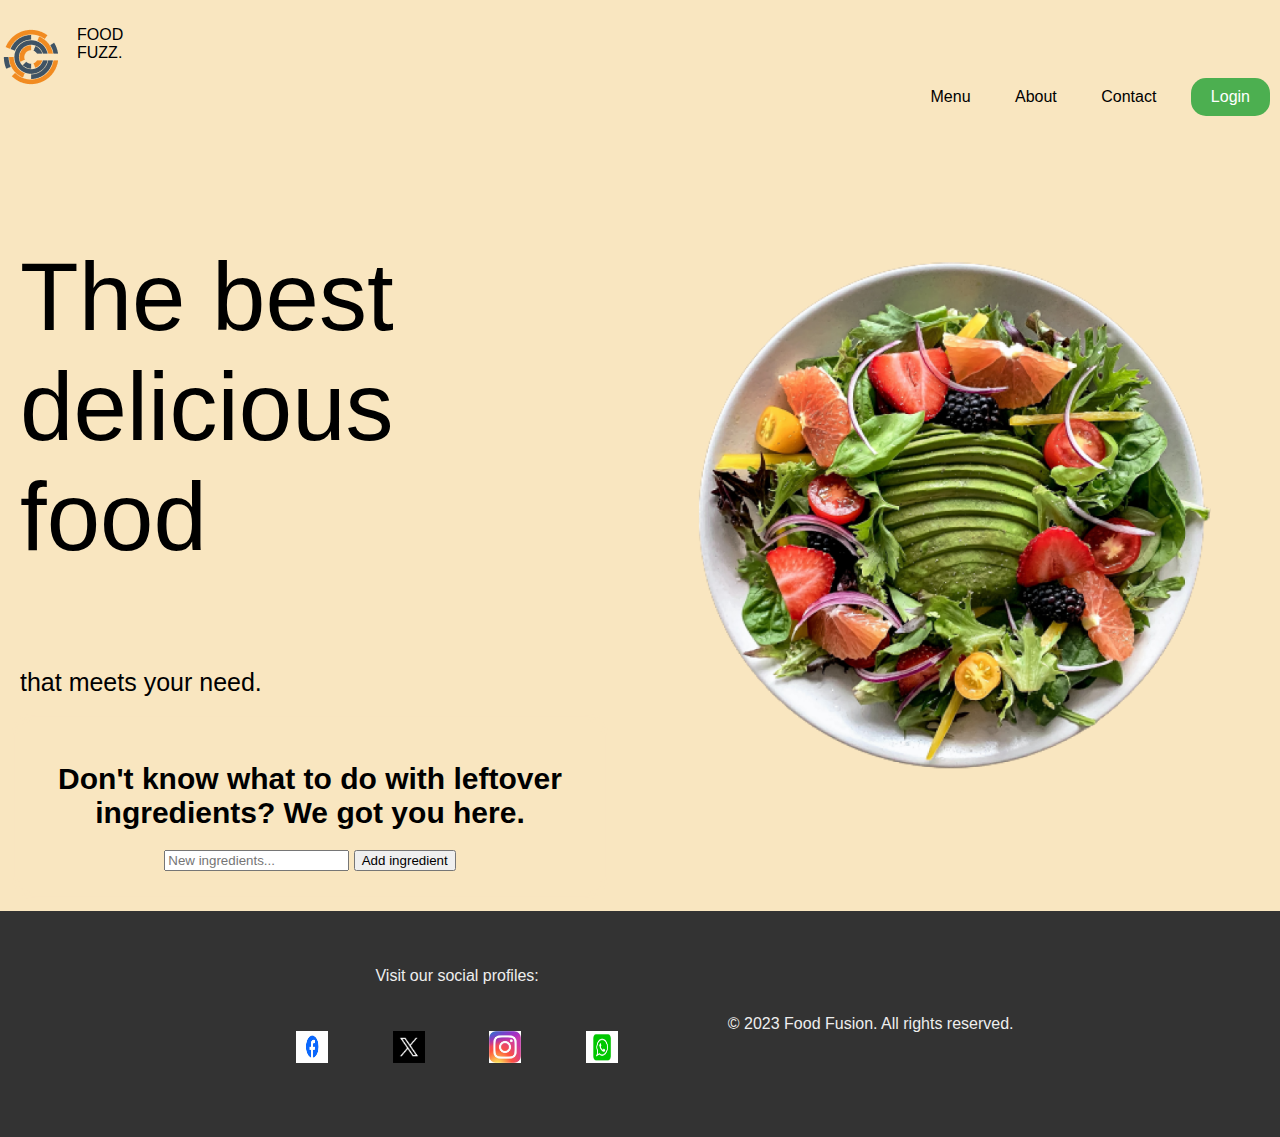
<file: index.html>
<!DOCTYPE html>
<html>
<head>
  <title>Food Fuzz</title>
  <link rel="stylesheet" href="indexcss.css">
</head>
<body>
  <header>
    
    <nav>
    <img src="vscode-icons_file-type-chef.png" alt=logo" style="float: left; margin-right: 15px;">
    <p style="text-align: left;" style="font-family: 'Arial', sans-serif;">FOOD <br> FUZZ.</p>
    <div class="centered-links">
        <a href="#">Menu</a>
        <a href="about.html">About</a>
        <a href="contact.html">Contact</a>
        <a href="login.html" class="login-button">Login</a>
    </div>
    </nav>
  </header>
  <main>
    <section class="salad">
        <section class="food">
            
            <p style="font-size: 96px;">The best <br> delicious food <p style="font-size: 25px;">that meets your need.</p></p>
            <div class="container">
              <h1>Don't know what to do with leftover ingredients? We got you here.</h1>
              <ul id="taskList"></ul>
              <div>
                  <input type="text" id="taskInput" placeholder="New ingredients...">
                  <button onclick="addTask()">Add ingredient</button>
              </div>
          </div>
          <script src="script.js"></script>
          </section>
          <img src="unsplash_iye5SqIRCYw.png" alt="" style="float: right; margin-left: 40px;"> 
          </section>
          
  </main>
  <footer>
    <div class="social" style="text-align: center;"">
        <p>Visit our social profiles:</p>
        <div style="text-align: center;"">
            <img src="fb.avif" alt="Facebook">
            <img src="x.avif" alt="X">
            <img src="insta.jpeg" alt="Instagram">
            <img src="whatsapp.jpg" alt="Whatsapp">
        </div>
    </div>
    <div class="copy" style="text-align: center;"">
        <p>&copy; 2023 Food Fusion. All rights reserved.</p>
    </div>
</footer>
</body>
</html>
</file>
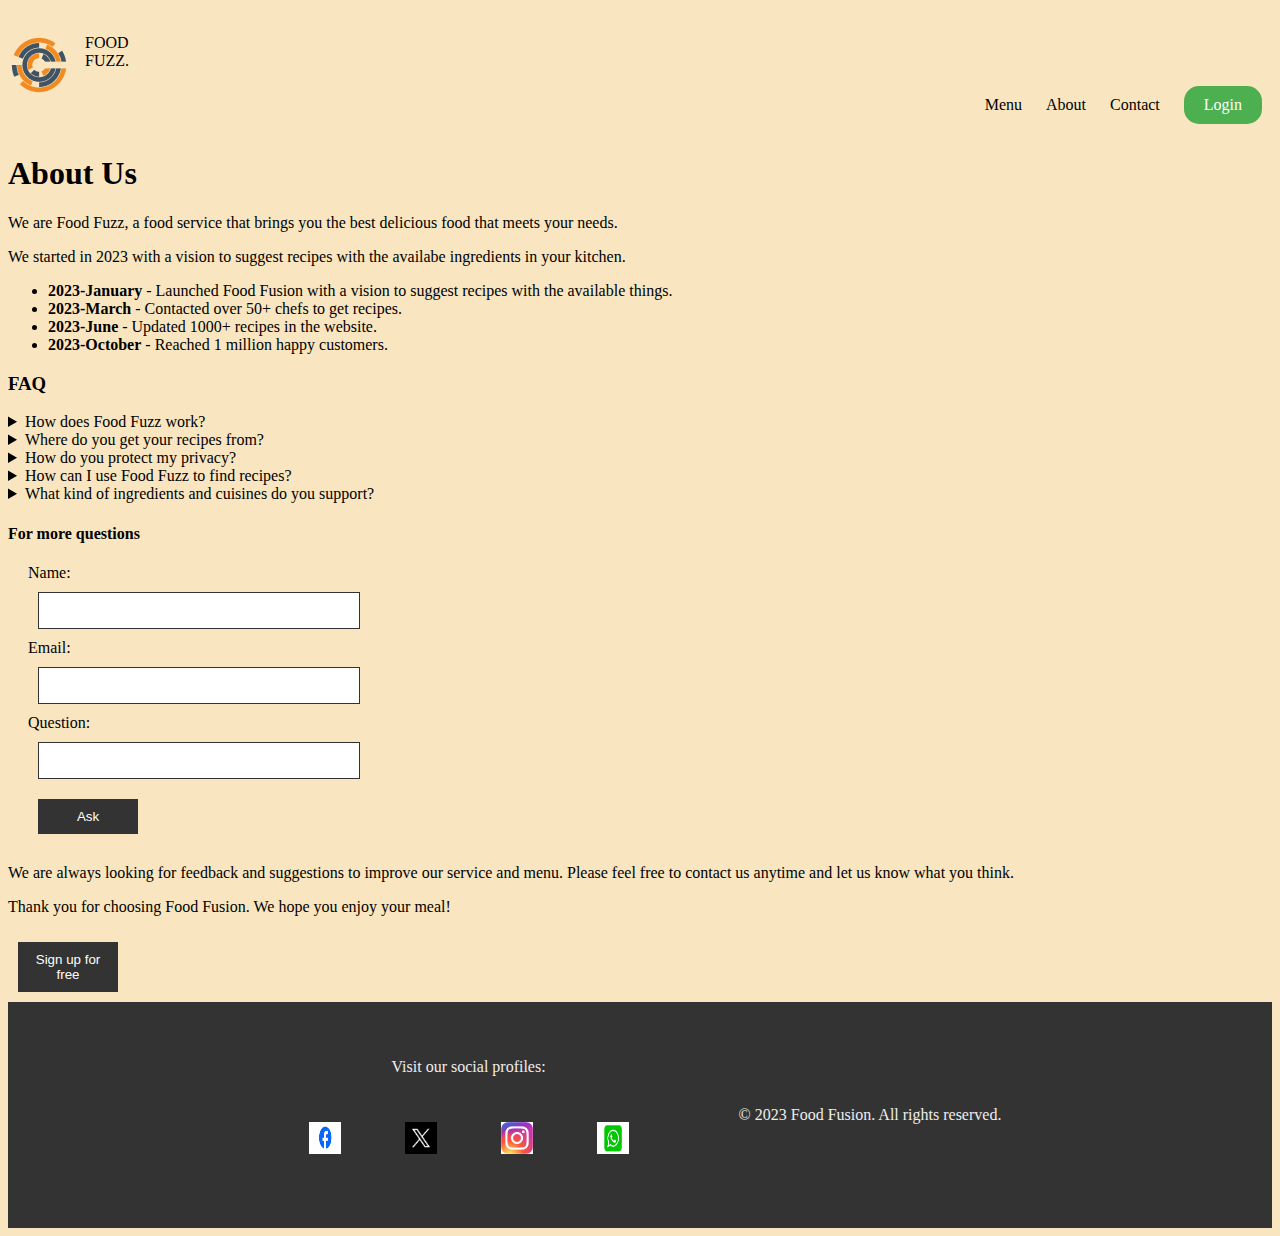
<file: about.html>
<!DOCTYPE html>
<html lang="en">
<head>
    <link rel="stylesheet" href="aboutcss.css" type="text/css">
</head>
<body>

    <header>
    
        <nav>
        <img src="vscode-icons_file-type-chef.png" alt=logo" style="float: left; margin-right: 15px;">
        <p style="text-align: left;" style="font-family: 'Arial', sans-serif;">FOOD <br> FUZZ.</p>
        <div class="centered-links" style="text-align: right;">
            <a href="#">Menu</a>
            <a href="about.html">About</a>
            <a href="contact.html">Contact</a>
            <a href="login.html" class="login-button">Login</a>

              
            </div>
        </nav>
      </header>

<div class="container">
     <h1>About Us</h1>
     <p>We are Food Fuzz, a food service that brings you the best delicious food that meets your needs.</p>
     <p>We started in 2023 with a vision to suggest recipes with the availabe ingredients in your kitchen.</p>
     <ul>
        <li><span style="color: black; font-weight: bold;">2023-January</span> - Launched Food Fusion with a vision to suggest recipes with the available things.</li>
        <li><span style="color: black; font-weight: bold;">2023-March</span> - Contacted over 50+ chefs to get recipes.</li>
        <li><span style="color: black; font-weight: bold;">2023-June</span> - Updated 1000+ recipes in the website.</li>
        <li><span style="color: black; font-weight: bold;">2023-October</span> - Reached 1 million happy customers.</li>
      </ul>
      <h3>FAQ</h3>
      <details>
        <summary>How does Food Fuzz work?</summary>
        <p>Food Fuzz is a web app that helps you find recipes based on the ingredients you have in your kitchen. You just need to enter the ingredients you have, and we will suggest you the best recipes that match your preferences and dietary needs.</p>
      </details>
      <details>
        <summary>Where do you get your recipes from?</summary>
        <p>We get our recipes from various sources, such as online databases, cookbooks, blogs, and user submissions. We verify and test each recipe before adding it to our app, so you can be sure that they are delicious and reliable.</p>
      </details>
      <details>
        <summary>How do you protect my privacy?</summary>
        <p>We respect your privacy and we do not share your personal information with any third parties. We only use your data to provide you with the best service and to improve our app. You can read our full privacy policy [here](https://www.w3schools.com/howto/howto_js_collapsible.asp).</p>
      </details>
      <details>
        <summary>How can I use Food Fuzz to find recipes?</summary>
        <p>Using Food Fuzz is very simple and easy. You just need to enter the ingredients you have in your kitchen, and we will suggest you the best recipes that match your preferences and dietary needs. You can also filter the results by cuisine, cooking time, difficulty level, and more. You can then view the recipe details, instructions, and nutritional information, and save them to your favorites for later.</p>
      </details>
      <details>
        <summary>What kind of ingredients and cuisines do you support?</summary>
        <p>We support a wide range of ingredients and cuisines from all over the world. You can find recipes for salads, burgers, pizzas, drinks, desserts, and more. You can also find recipes for Indian, Chinese, Italian, Mexican, Thai, and other cuisines. We are constantly adding new ingredients and cuisines to our database, so you can always discover new dishes with what you have.</p>
      </details>
      <h4>For more questions</h4>
      <form id="faq-form">
        <label for="name">Name:</label>
        <input type="text" id="name" name="name" required>
        <label for="email">Email:</label>
        <input type="email" id="email" name="email" required>
        <label for="question">Question:</label>
        <input type="text" id="question" name="question" required>
        <button type="submit">Ask</button>
      </form>
      <style>
        form {
          display: flex;
          flex-direction: column;
          align-items: Left;
          margin: 20px;
        }
        input {
          width: 300px;
          padding: 10px;
          margin: 10px;
          border: 1px solid #333;
        }
        button {
          width: 100px;
          padding: 10px;
          margin: 10px;
          border: none;
          background-color: #333;
          color: white;
          cursor: pointer;
        }
      </style>

     <p>We are always looking for feedback and suggestions to improve our service and menu. Please feel free to contact us anytime and let us know what you think.</p>
     <p>Thank you for choosing Food Fusion. We hope you enjoy your meal!</p>
     
     <button onclick="window.location.href='C:\Users\nbind\OneDrive\Pictures\Screenshots\Screenshot 2023-11-19 153308.png';">Sign up for free</button>
     
</div>

<footer>
    <div class="social" style="text-align: center;"">
        <p>Visit our social profiles:</p>
        <div style="text-align: center;"">
            <img src="fb.avif" alt="Facebook">
            <img src="x.avif" alt="X">
            <img src="insta.jpeg" alt="Instagram">
            <img src="whatsapp.jpg" alt="Whatsapp">
        </div>
    </div>
    <div class="copy" style="text-align: center;"">
        <p>&copy; 2023 Food Fusion. All rights reserved.</p>
    </div>
</footer>

</html>
</file>
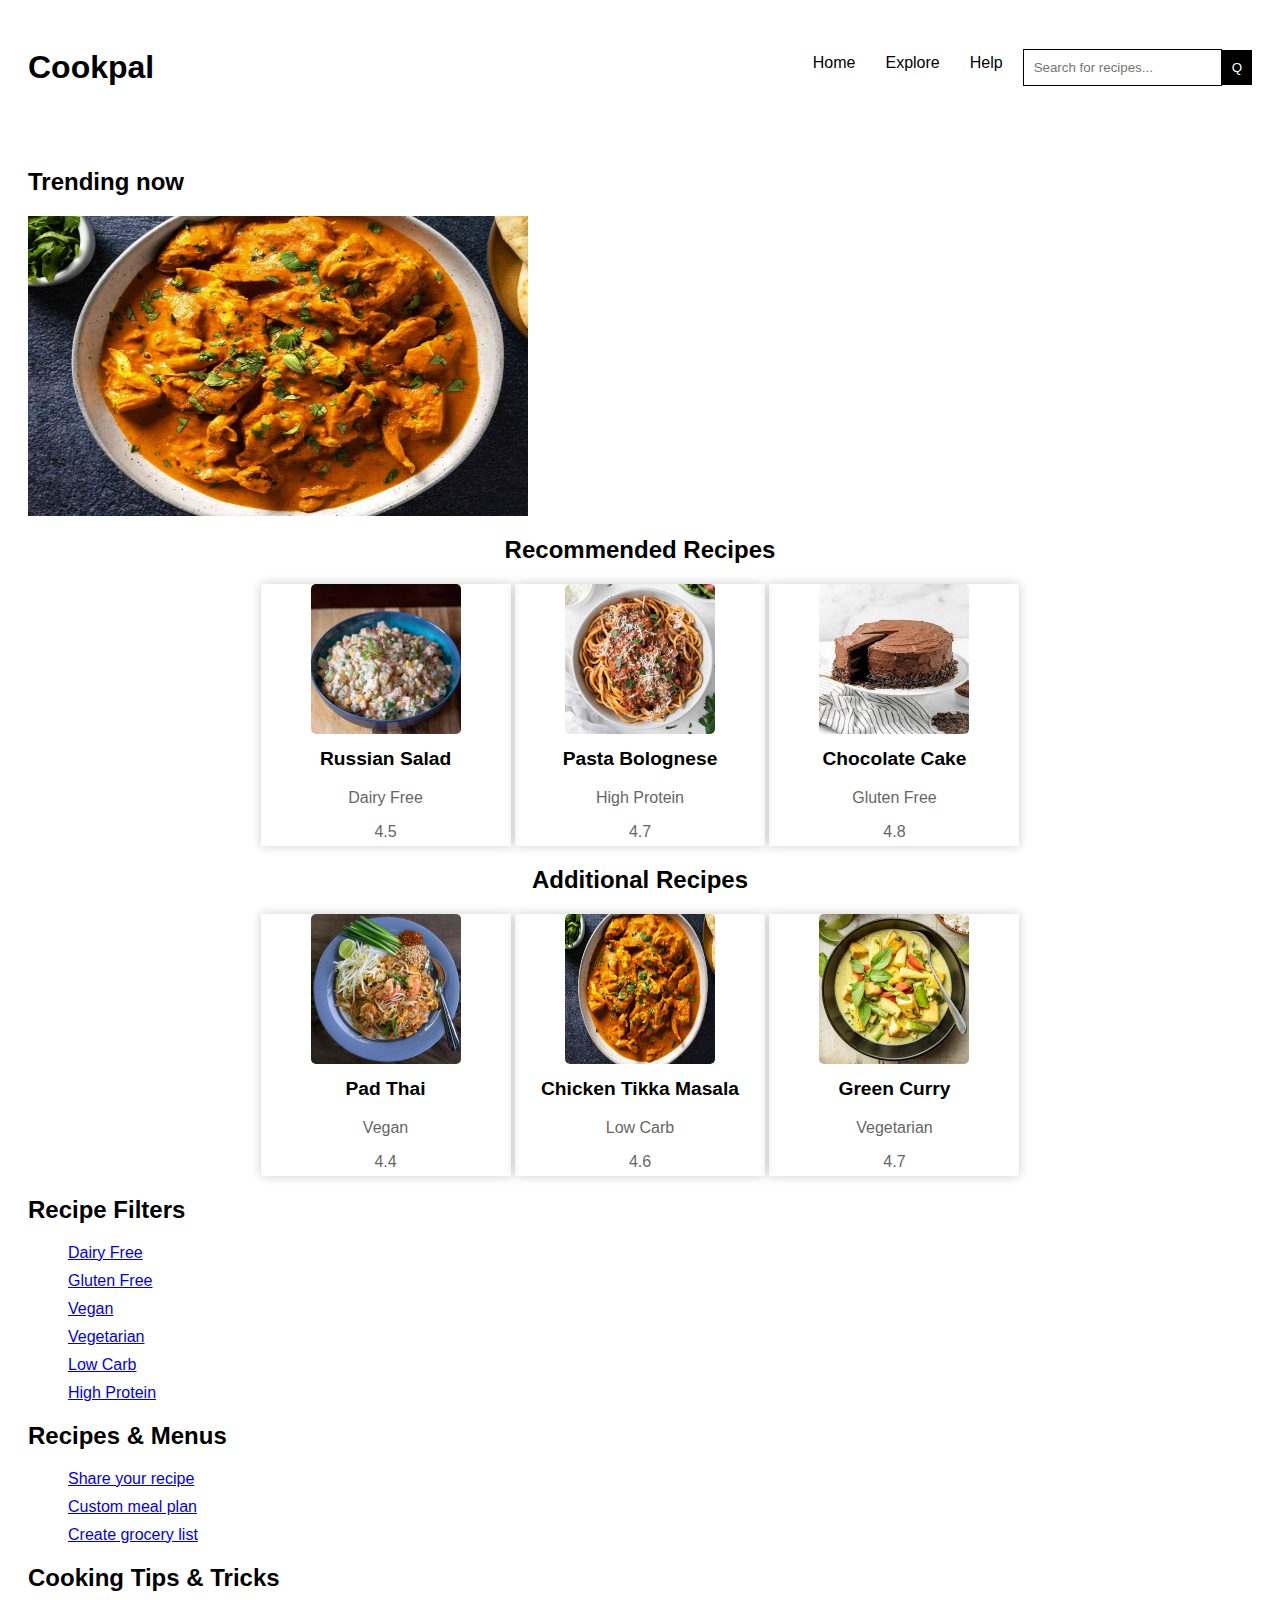
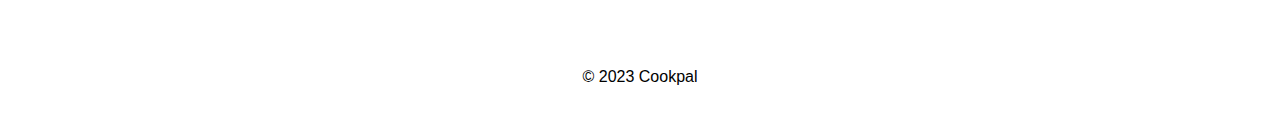
<file: one.html>
<!DOCTYPE html>
<html>
<head>
  <title>Cookpal</title>
  <link rel="stylesheet" href="one.css">
</head>
<body>
  <header>
    <h1>Cookpal</h1>
    <nav>
      <ul class="menu">
        <li><a href="#">Home</a></li>
        <li><a href="#">Explore</a></li>
        <li><a href="#">Help</a></li>
      </ul>
      <input type="search" placeholder="Search for recipes...">
      <button type="submit">Q</button>
    </nav>
  </header>

  <main>
    <h2>Trending now</h2>
    <article>
        <div class="image-container">
            <img src="russian-salad.jpg" alt="Image 1">
            <img src="chocolate-cake.jpeg" alt="Image 2">
            <img src="chicken-tikka-masala.jpeg" alt="Image 3">
          </div>
          
    </article>

    <section id="recommended-recipes">
      <h2>Recommended Recipes</h2>
      <div class="recipe-card">
        <img src="russian-salad.jpg" alt="Russian Salad">
        <h3>Russian Salad</h3>
        <div class="recipe-card-meta">
          <p>Dairy Free</p>
          <p>4.5</p>
        </div>
      </div>
      <div class="recipe-card">
        <img src="pasta-bolongnese.jpg" alt="Pasta Bolognese">
        <h3>Pasta Bolognese</h3>
        <div class="recipe-card-meta">
          <p>High Protein</p>
          <p>4.7</p>
        </div>
      </div>
      <div class="recipe-card">
        <img src="chocolate-cake.jpeg" alt="Chocolate Cake">
        <h3>Chocolate Cake</h3>
        <div class="recipe-card-meta">
          <p>Gluten Free</p>
          <p>4.8</p>
        </div>
      </div>
    </section>

    <section id="additional-recipes">
      <h2>Additional Recipes</h2>
      <div class="recipe-card">
        <img src="pad-thai.jpg" alt="Pad Thai">
        <h3>Pad Thai</h3>
        <div class="recipe-card-meta">
          <p>Vegan</p>
          <p>4.4</p>
        </div>
      </div>
      <div class="recipe-card">
        <img src="chicken-tikka-masala.jpeg" alt="Chicken Tikka Masala">
        <h3>Chicken Tikka Masala</h3>
        <div class="recipe-card-meta">
          <p>Low Carb</p>
          <p>4.6</p>
        </div>
      </div>
      <div class="recipe-card">
        <img src="vegan-green-curry-22-sq.jpg" alt="Green Curry">
        <h3>Green Curry</h3>
        <div class="recipe-card-meta">
          <p>Vegetarian</p>
          <p>4.7</p>
        </div>
      </div>
    </section>

    <section id="recipe-filters">
      <h2>Recipe Filters</h2>
      <ul>
        <li><a href="#">Dairy Free</a></li>
        <li><a href="#">Gluten Free</a></li>
        <li><a href="#">Vegan</a></li>
        <li><a href="#">Vegetarian</a></li>
        <li><a href="#">Low Carb</a></li>
        <li><a href="#">High Protein</a></li>
      </ul>
    </section>

    <section>
      <h2>Recipes & Menus</h2>
      <ul>
        <li><a href="#">Share your recipe</a></li>
        <li><a href="#">Custom meal plan</a></li>
        <li><a href="#">Create grocery list</a></li>
      </ul>

      <h2>Cooking Tips & Tricks</h2>
    </section>
  </main>

  <footer>
    <p>&copy; 2023 Cookpal</p>
  </footer>
</body>
</html>
</file>
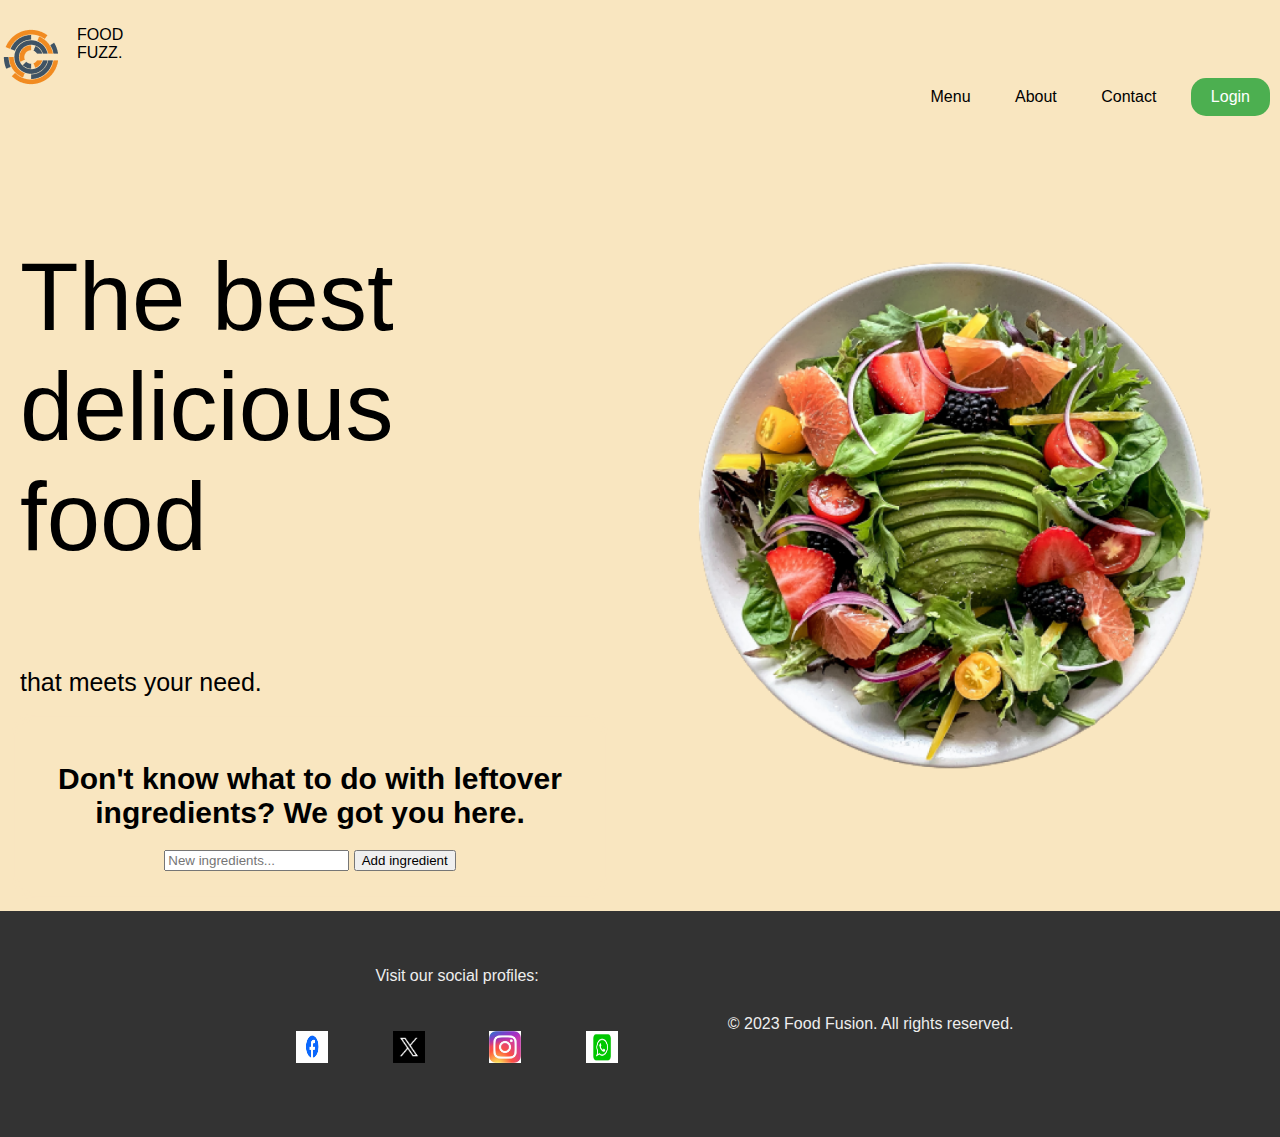
<file: three.html>
<!DOCTYPE html>
<html>
<head>
  <title>Food Fuzz</title>
  <link rel="stylesheet" href="four.css">
</head>
<body>
  <header>
    
    <nav>
    <img src="vscode-icons_file-type-chef.png" alt=logo" style="float: left; margin-right: 15px;">
    <p style="text-align: left;" style="font-family: 'Arial', sans-serif;">FOOD <br> FUZZ.</p>
    <div class="centered-links">
        <a href="#">Menu</a>
        <a href="about.html">About</a>
        <a href="contact.html">Contact</a>
        <a href="#" class="login-button">Login</a>
    </div>
    </nav>
  </header>
  <main>
    <section class="salad">
        <section class="food">
            
            <p style="font-size: 96px;">The best <br> delicious food <p style="font-size: 25px;">that meets your need.</p></p>
            <div class="container">
              <h1>Don't know what to do with leftover ingredients? We got you here.</h1>
              <ul id="taskList"></ul>
              <div>
                  <input type="text" id="taskInput" placeholder="New ingredients...">
                  <button onclick="addTask()">Add ingredient</button>
              </div>
          </div>
          <script src="script.js"></script>
          </section>
          <img src="unsplash_iye5SqIRCYw.png" alt="" style="float: right; margin-left: 40px;"> 
          </section>
          
  </main>
  <footer>
    <div class="social" style="text-align: center;"">
        <p>Visit our social profiles:</p>
        <div style="text-align: center;"">
            <img src="fb.avif" alt="Facebook">
            <img src="x.avif" alt="X">
            <img src="insta.jpeg" alt="Instagram">
            <img src="whatsapp.jpg" alt="Whatsapp">
        </div>
    </div>
    <div class="copy" style="text-align: center;"">
        <p>&copy; 2023 Food Fusion. All rights reserved.</p>
    </div>
</footer>
</body>
</html>
</file>
<file: indexcss.css>
body {
    font-family: sans-serif;
    background-color: rgb(249, 230, 192);
    margin: 0;
  }
 

  
  header {
    background-color: rgb(249, 230, 192);
    color: #000;
    padding: 10px 0;
  }
  /* Style the anchor elements */
.centered-links a {
    display: inline-block;
    color: #000;
    margin: 0 10px; /* Optional: Add some horizontal spacing between links */
    text-decoration: none;
    
  }
  
  h1 {
    text-align: center;
    font-size: 30px;
  }
  
  nav {
    text-align: right;
  }
  
  nav a {
    color: #fff;
    text-decoration: none;
    padding: 10px;
  }
  
  main {
    padding: 20px;
  }
  
  .salad {
    display: flex;
    align-items: center;
  }
  
  .salad img {
    width: 50%;
  }
  
  .salad .text {
    width: 50%;
    padding: 0 10px;
  }
  
  h2 {
    font-size: 24px;
  }
  
  p {
    font-size: 16px;
  }
  
  a {
    color: #000;
    text-decoration: none;
    padding: 10px;
  }
  
  a:hover {
    background-color: #ccc;
  }
  
  .discount {
    color: red;
    font-size: 18px;
  }
  .menu {
    font-size: 16px;
    padding: 10px;
    background-color: #f2f2f2;
    border-bottom: 1px solid #ccc;
  }
  
  .menu a {
    color: #000;
    text-decoration: none;
  }
  a.login-button {
    display: inline-block;
    padding: 10px 20px;
    background-color: #4CAF50; /* Green color */
    color: #fff; /* White text color */
    text-decoration: none;
    border-radius: 15px; /* Optional: Rounded corners */
}
.container {
  background-color: rgb(249, 230, 192);
  padding: 20px;
  border-radius: 8px;
  box-shadow: 0 0 10px rgb(249, 230, 192);
  text-align: center;
}

ul {
  list-style-type: none;
  padding: 0;
}

li {
  margin: 10px 0;
  padding: 10px;
  background-color:rgb(249, 230, 192);
  border-radius: 4px;
  display: flex;
  justify-content: space-between;
  align-items: center;
}
footer {
  background-color: #333;
  color: #eee;
  padding: 40px;
  display: flex;
  justify-content: center;
  align-items: center;
}
.social {
  margin-right: 80px;
  align-items: center;
}
.social img {
  width: 32px;
  height: 32px;
  padding: 30px;
}
</file>
<file: aboutcss.css>
footer {
    background-color: #333;
    color: #eee;
    padding: 40px;
    display: flex;
    justify-content: center;
    align-items: center;
}
.social {
    margin-right: 80px;
    align-items: center;
}
.social img {
    width: 32px;
    height: 32px;
    padding: 30px;
}
body {
    background-color: rgb(249, 230, 192);
  }
   
  header {
    background-color: rgb(249, 230, 192);
    color: #000;
    padding: 10px 0;
  }
  /* Style the anchor elements */
.centered-links a {
    align-self: right;
    display: inline-block;
    color: #000;
    margin: 0 10px; /* Optional: Add some horizontal spacing between links */
    text-decoration: none;
}
.menu {
    font-size: 16px;
    padding: 10px;
    background-color: #f2f2f2;
    border-bottom: 1px solid #ccc;
  }
  
  .menu a {
    color: #000;
    text-decoration: none;
  }
  a.login-button {
    display: inline-block;
    padding: 10px 20px;
    background-color: #4CAF50; /* Green color */
    color: #fff; /* White text color */
    text-decoration: none;
    border-radius: 15px; /* Optional: Rounded corners */
}
</file>
<file: one.css>
body {
  font-family: sans-serif;
}

header {
  display: flex;
  justify-content: space-between;
  align-items: center;
  padding: 20px;
}


h1 {
  font-size: 2rem;
}

nav {
  display: flex;
  align-items: center;
}

nav .menu {
  display: flex;
  list-style-type: none;
  padding: 0;
  margin: 0;
}

nav .menu li {
  margin-right: 10px;
}

nav .menu a {
  text-decoration: none;
  color: black;
}

nav a {
  text-decoration: none;
  color: black;
  padding: 10px;
}

nav input {
  border: 1px solid black;
  padding: 10px;
}

nav button {
  border: none;
  background-color: black;
  color: white;
  padding: 10px;
}

main {
  padding: 20px;
}

h2 {
  font-size: 1.5rem;
}

article {
  margin-bottom: 20px;
}

section {
  margin-bottom: 20px;
}

ul {
  list-style-type: none;
}

li {
  margin-bottom: 10px;
}

footer {
  padding: 20px;
  text-align: center;
}

#recommended-recipes,
#additional-recipes {
  margin-top: 20px;
  text-align: center;
}

.recipe-card {
  width: 250px;
  display: inline-block;
  float: none;
  margin-right: 0;
  box-shadow: 0 0 10px rgba(0, 0, 0, 0.2);
}

.recipe-card img {
  width: 150px;
  height: 150px;
  border-radius: 5px;

}

.recipe-card h3 {
  font-size: 1.2rem;
  margin-top: 10px;
  font-weight: bold;
}

.recipe-card p {
  margin-bottom: 5px;
  color: #666;
}

@media (max-width: 768px) {
  .recipe-card {
    width: 100%;
    margin-right: 0;
  }
}
.recipe-cardmove {
  width: 200px;
  height: 200px;
  background-color: #3498db;
  border-radius: 10px;
  margin: 20px;
  overflow: hidden;
  animation: moveCard 3s ease-in-out infinite;
}

.image-container {
  position: relative;
  width: 500px;
  height: 300px;
  overflow: hidden;
}

.image-container img {
  position: absolute;
  top: 0;
  left: 0;
  width: 100%;
  height: 100%;
  animation: slide 5s ease-in-out infinite;
}

@keyframes slide {
  0% {
    transform: translateX(0%);
  }
  50% {
    transform: translateX(100%);
  }
  100% {
    transform: translateX(0%);
  }
}
</file>
<file: four.css>
body {
    font-family: sans-serif;
    background-color: rgb(249, 230, 192);
    margin: 0;
  }
 

  
  header {
    background-color: rgb(249, 230, 192);
    color: #000;
    padding: 10px 0;
  }
  /* Style the anchor elements */
.centered-links a {
    display: inline-block;
    color: #000;
    margin: 0 10px; /* Optional: Add some horizontal spacing between links */
    text-decoration: none;
    
  }
  
  h1 {
    text-align: center;
    font-size: 30px;
  }
  
  nav {
    text-align: right;
  }
  
  nav a {
    color: #fff;
    text-decoration: none;
    padding: 10px;
  }
  
  main {
    padding: 20px;
  }
  
  .salad {
    display: flex;
    align-items: center;
  }
  
  .salad img {
    width: 50%;
  }
  
  .salad .text {
    width: 50%;
    padding: 0 10px;
  }
  
  h2 {
    font-size: 24px;
  }
  
  p {
    font-size: 16px;
  }
  
  a {
    color: #000;
    text-decoration: none;
    padding: 10px;
  }
  
  a:hover {
    background-color: #ccc;
  }
  
  .discount {
    color: red;
    font-size: 18px;
  }
  .menu {
    font-size: 16px;
    padding: 10px;
    background-color: #f2f2f2;
    border-bottom: 1px solid #ccc;
  }
  
  .menu a {
    color: #000;
    text-decoration: none;
  }
  a.login-button {
    display: inline-block;
    padding: 10px 20px;
    background-color: #4CAF50; /* Green color */
    color: #fff; /* White text color */
    text-decoration: none;
    border-radius: 15px; /* Optional: Rounded corners */
}
.container {
  background-color: rgb(249, 230, 192);
  padding: 20px;
  border-radius: 8px;
  box-shadow: 0 0 10px rgb(249, 230, 192);
  text-align: center;
}

ul {
  list-style-type: none;
  padding: 0;
}

li {
  margin: 10px 0;
  padding: 10px;
  background-color:rgb(249, 230, 192);
  border-radius: 4px;
  display: flex;
  justify-content: space-between;
  align-items: center;
}
footer {
  background-color: #333;
  color: #eee;
  padding: 40px;
  display: flex;
  justify-content: center;
  align-items: center;
}
.social {
  margin-right: 80px;
  align-items: center;
}
.social img {
  width: 32px;
  height: 32px;
  padding: 30px;
}
</file>
